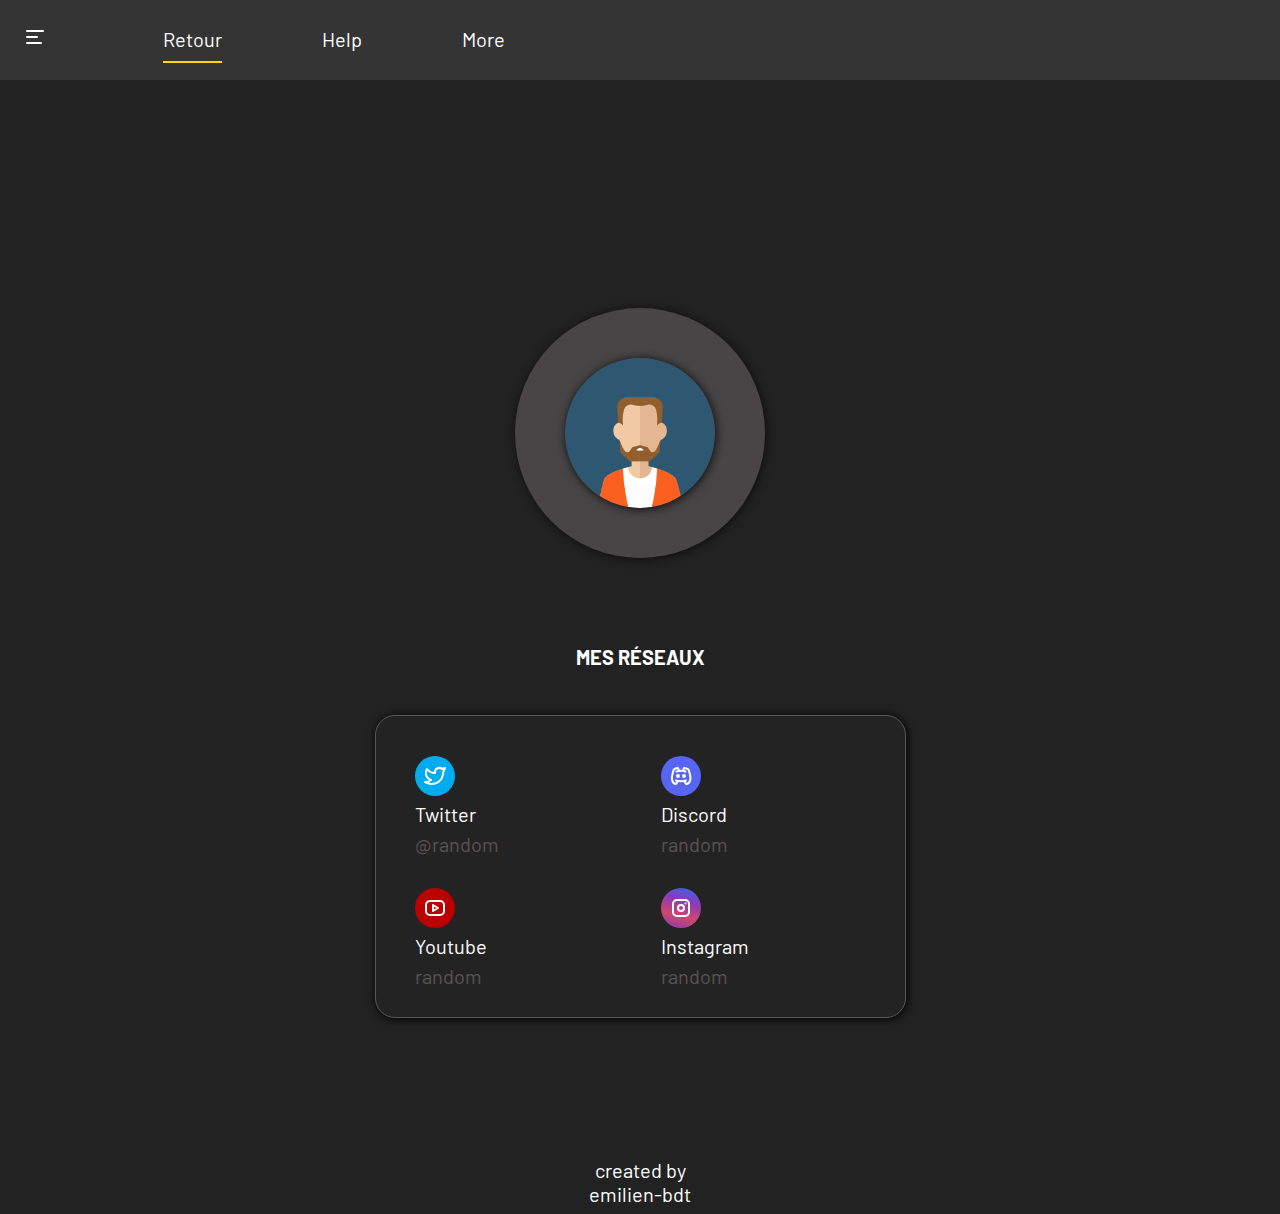
<file: social.html>
<!DOCTYPE html>
<html lang="en">
<head>
    <meta charset="UTF-8">
    <meta http-equiv="X-UA-Compatible" content="IE=edge">
    <meta name="viewport" content="width=device-width, initial-scale=1.0">
    <title>SOCIAL WEB PAGE | Emilien Bourdet</title>
    <link rel="stylesheet" href="style-social.css">
</head>
<body>
    <div class="container">
        <div class="header">
            <nav>
                <ul>
                    <li class="align-left déroulant">
                        <a class="style-link" href="#">
                            <svg xmlns="http://www.w3.org/2000/svg" class="icon icon-tabler icon-tabler-align-left" width="24" height="24" viewBox="0 0 24 24" stroke-width="2" stroke="currentColor" fill="none" stroke-linecap="round" stroke-linejoin="round">
                                <path stroke="none" d="M0 0h24v24H0z" fill="none"></path>
                                <path d="M4 6l16 0"></path>
                                <path d="M4 12l10 0"></path>
                                <path d="M4 18l14 0"></path>
                            </svg>
                        </a>
                        <ul class="sous">
                            <li><a class="style-link-sous" href="#">Prochainement...</a></li>
                            <li><a class="style-link-sous" href="#">suite...</a></li>
                        </ul>
                    </li>
                    <li><a class="style-link acceuil-border" href="index.html">Retour</a></li>
                    <li><a class="style-link" href="#">Help</a></li>
                    <li><a class="style-link" href="#">More</a></li>
                </ul>
            </nav>
        </div>
        <div class="logo-placement">
            <div class="logo-container">
                <img class="img-logo" src="logo-avatar.png" alt="...">
            </div>
        </div>
        <section>
            <h6> MES RÉSEAUX</h6>
            <div class="div-1">
                <div class="reseau">
                    <div>
                        <a href="#" class="Twitter" aria-label="Twitter">
                            <div>
                                <div class="icon-social social-Twitter">
                                    <svg xmlns="http://www.w3.org/2000/svg" class="icon icon-tabler icon-tabler-brand-twitter" width="24" height="24" viewBox="0 0 24 24" stroke-width="2" stroke="currentColor" fill="none" stroke-linecap="round" stroke-linejoin="round">
                                        <path stroke="none" d="M0 0h24v24H0z" fill="none"></path>
                                        <path d="M22 4.01c-1 .49 -1.98 .689 -3 .99c-1.121 -1.265 -2.783 -1.335 -4.38 -.737s-2.643 2.06 -2.62 3.737v1c-3.245 .083 -6.135 -1.395 -8 -4c0 0 -4.182 7.433 4 11c-1.872 1.247 -3.739 2.088 -6 2c3.308 1.803 6.913 2.423 10.034 1.517c3.58 -1.04 6.522 -3.723 7.651 -7.742a13.84 13.84 0 0 0 .497 -3.753c0 -.249 1.51 -2.772 1.818 -4.013z"></path>
                                    </svg>
                                </div>
                            </div>
                            <div class="name">Twitter</div>
                            <div class="adresse">@random</div>
                        </a>
                    </div>
                    <div>
                        <a href="#" class="Discord" aria-label="Discord">
                            <div>
                                <div class="icon-social social-Discord">
                                    <svg xmlns="http://www.w3.org/2000/svg" class="icon icon-tabler icon-tabler-brand-discord" width="24" height="24" viewBox="0 0 24 24" stroke-width="2" stroke="currentColor" fill="none" stroke-linecap="round" stroke-linejoin="round">
                                        <path stroke="none" d="M0 0h24v24H0z" fill="none"></path>
                                        <path d="M9 12m-1 0a1 1 0 1 0 2 0a1 1 0 1 0 -2 0"></path>
                                        <path d="M15 12m-1 0a1 1 0 1 0 2 0a1 1 0 1 0 -2 0"></path>
                                        <path d="M7.5 7.5c3.5 -1 5.5 -1 9 0"></path>
                                        <path d="M7 16.5c3.5 1 6.5 1 10 0"></path>
                                        <path d="M15.5 17c0 1 1.5 3 2 3c1.5 0 2.833 -1.667 3.5 -3c.667 -1.667 .5 -5.833 -1.5 -11.5c-1.457 -1.015 -3 -1.34 -4.5 -1.5l-1 2.5"></path>
                                        <path d="M8.5 17c0 1 -1.356 3 -1.832 3c-1.429 0 -2.698 -1.667 -3.333 -3c-.635 -1.667 -.476 -5.833 1.428 -11.5c1.388 -1.015 2.782 -1.34 4.237 -1.5l1 2.5"></path>
                                    </svg>
                                </div>
                            </div>
                            <div class="name">Discord</div>
                            <div class="adresse">random</div>
                        </a>
                    </div>
                    <div>
                        <a href="#" class="Youtube" aria-label="Youtube">
                            <div>
                                <div class="icon-social social-Youtube">
                                    <svg xmlns="http://www.w3.org/2000/svg" class="icon icon-tabler icon-tabler-brand-youtube" width="24" height="24" viewBox="0 0 24 24" stroke-width="2" stroke="currentColor" fill="none" stroke-linecap="round" stroke-linejoin="round">
                                        <path stroke="none" d="M0 0h24v24H0z" fill="none"></path>
                                        <path d="M3 5m0 4a4 4 0 0 1 4 -4h10a4 4 0 0 1 4 4v6a4 4 0 0 1 -4 4h-10a4 4 0 0 1 -4 -4z"></path>
                                        <path d="M10 9l5 3l-5 3z"></path>
                                    </svg>
                                </div>
                            </div>
                            <div class="name">Youtube</div>
                            <div class="adresse">random</div>
                        </a>
                    </div>
                    <div>
                        <a href="#" class="Instagram" aria-label="Instagram">
                            <div>
                                <div class="icon-social social-Instagram">
                                    <svg xmlns="http://www.w3.org/2000/svg" class="icon icon-tabler icon-tabler-brand-instagram" width="24" height="24" viewBox="0 0 24 24" stroke-width="2" stroke="currentColor" fill="none" stroke-linecap="round" stroke-linejoin="round">
                                        <path stroke="none" d="M0 0h24v24H0z" fill="none"></path>
                                        <path d="M4 4m0 4a4 4 0 0 1 4 -4h8a4 4 0 0 1 4 4v8a4 4 0 0 1 -4 4h-8a4 4 0 0 1 -4 -4z"></path>
                                        <path d="M12 12m-3 0a3 3 0 1 0 6 0a3 3 0 1 0 -6 0"></path>
                                        <path d="M16.5 7.5l0 0"></path>
                                    </svg>
                                </div>
                            </div>
                            <div class="name">Instagram</div>
                            <div class="adresse">random</div>
                        </a>
                    </div>
                </div>
            </div>
        </section>
        <div class="footer">
            <div>created by</div>
            <div>emilien-bdt</div>
        </div>
    </div>
</body>
</html>
</file>
<file: style-social.css>
@import url('https://fonts.googleapis.com/css2?family=Barlow:wght@300;400;500;600&family=Rubik:wght@300;400;500;600;700&display=swap');

/*Page complète*/
body {
    font: 20px "Barlow", sans-serif;
    color: #fff;
    background: rgb(34, 34, 34);
}

.container {
    display: flex;
    justify-content: center;
    align-items: center;
    flex-direction: column;
    gap: 200px;
    transition: all .2s;
}
/*Tête de page/ menu déroulant*/
nav {
    display: flex;
    align-items: center;
    background: rgb(53, 52, 52);
    position: absolute;
    width: 100%;
    height: 80px;
    top: 0;
    right: 0;
}

nav ul {
    list-style-type: none;
}

nav ul li {
    float: left;
    width: 25%;
    text-align: center;
    position: relative;
}

nav ul li::after {
    content: "";
    display: table;
    clear: both;
}

nav a {
    display: block;
    text-decoration: none;
    color: black;
    border-bottom: 2px solid transparent;
    padding: 10px 0px;
}

nav a:hover {
    border-bottom: 2px solid gold;
}

.acceuil-border{
    border-bottom: 2px solid gold;
}

.sous {
    display: none;
    box-shadow: 0px 1px 2px #CCC;
    background-color: #505050;
    position: absolute;
    width: 200px;
    z-index: 1000;
}

.style-link-sous{
    background-color: #505050;
    color: #fff;
}

nav > ul li:hover .sous {
    display: block;
}

.sous li {
    float: none;
    width: 100%;
    text-align: left;
}

.sous a {
    padding: 10px;
    border-bottom: none;
}

.sous a:hover {
    background-color: rgb(200, 200, 200, 0.1);
}

/*tete de page*/
ul {
    display: flex;
    justify-content: left;
    align-items: center;
    padding: 7px;
    gap: 100px;
}

.style-link {
    text-decoration: none;
    color: #fff;
}

.align-left {
    padding: 1rem;
}

/*logo*/
.logo-placement {
    display:flex;
    justify-content: center;
    align-items: center;
    position: relative;
    top: 100px;
}

.logo-container {
    display: flex;
    justify-content: center;
    align-items: center;
    background: rgb(71, 69, 69);
    width: 250px;
    height: 250px;
    border-radius: 50%;
    box-shadow: 1px 1px 10px rgb(14, 13, 13);
}

.img-logo {
    width: 150px;
    height: 150px;
    border-radius: 50%;
    box-shadow: 1px 1px 10px rgb(14, 13, 13);
}

/*Social*/
section {
    display: flex;
    flex-direction: column;
    justify-content: center;
    align-items: center;
    width: 531px;
    height: 300px;
}

@media screen and (max-width: 750px) {
    section{
        width: 300px;
    }

    .style-link{
        display: none;
    }

    ul{
        display: flex;
    }

    .acceuil-border{
        display: block; 
    }
}

.div-1 {
    background: rgb(36, 35, 35);
    padding: 1.45rem;
    border-radius: 20px;
    box-shadow: 1px 1px 10px rgb(0, 0, 0);
    border: 1px solid rgb(88, 88, 88);
}

h6 {
    font-size: 20px;
}

.Twitter {
    display: flex;
    flex-direction: column;
    text-decoration: none;
    gap: 6px;
    background: rgb(36, 35, 35);
    width: 204px;
    height: 90px;
    border-radius: 10px;
    padding: 1rem;
}

.Twitter:hover {
    background: rgb(43, 42, 42);
}

.Twitter:active {
    transform: scale(0.98);
}

.Discord {
    display: flex;
    flex-direction: column;
    text-decoration: none;
    gap: 6px;
    background: rgb(36, 35, 35);
    width: 204px;
    height: 90px;
    border-radius: 10px;
    padding: 1rem;
}

.Discord:hover {
    background: rgb(43, 42, 42);
}

.Discord:active {
    transform: scale(0.98);
}

.Youtube {
    display: flex;
    flex-direction: column;
    text-decoration: none;
    gap: 6px;
    background: rgb(36, 35, 35);
    width: 204px;
    height: 90px;
    border-radius: 10px;
    padding: 1rem;
}

.Youtube:hover {
    background: rgb(43, 42, 42);
}

.Youtube:active {
    transform: scale(0.98);
}

.Instagram {
    display: flex;
    flex-direction: column;
    text-decoration: none;
    gap: 6px;
    background: rgb(36, 35, 35);
    width: 204px;
    height: 90px;
    border-radius: 10px;
    padding: 1rem;
}

.Instagram:hover {
    background: rgb(43, 42, 42);
}

.Instagram:active {
    transform: scale(0.98);
}

.reseau {
    display: flex;
    flex-wrap: wrap;
    gap: 10px;
}

.name {
    color: white;
}

.adresse {
    color: rgb(87, 84, 84);
}

.icon-social {
    display: flex;
    justify-content: center;
    align-items: center;
    width: 40px;
    height: 40px;
    border-radius: 50%;
    color: white;
}

.social-Twitter {
    background: rgb(0, 172, 238);
}

.social-Discord {
    background: rgb(88, 101, 242);
}

.social-Youtube {
    background: rgb(187, 0, 0);
}

.social-Instagram {
    background: linear-gradient(15deg, rgb(138, 58, 185), rgb(205, 72, 107), rgb(138, 58, 185), rgb(45, 110, 231));
}

/*footer*/
.footer {
    display: flex;
    flex-direction: column;
    justify-content: center;
    align-items: center;
}
</file>
